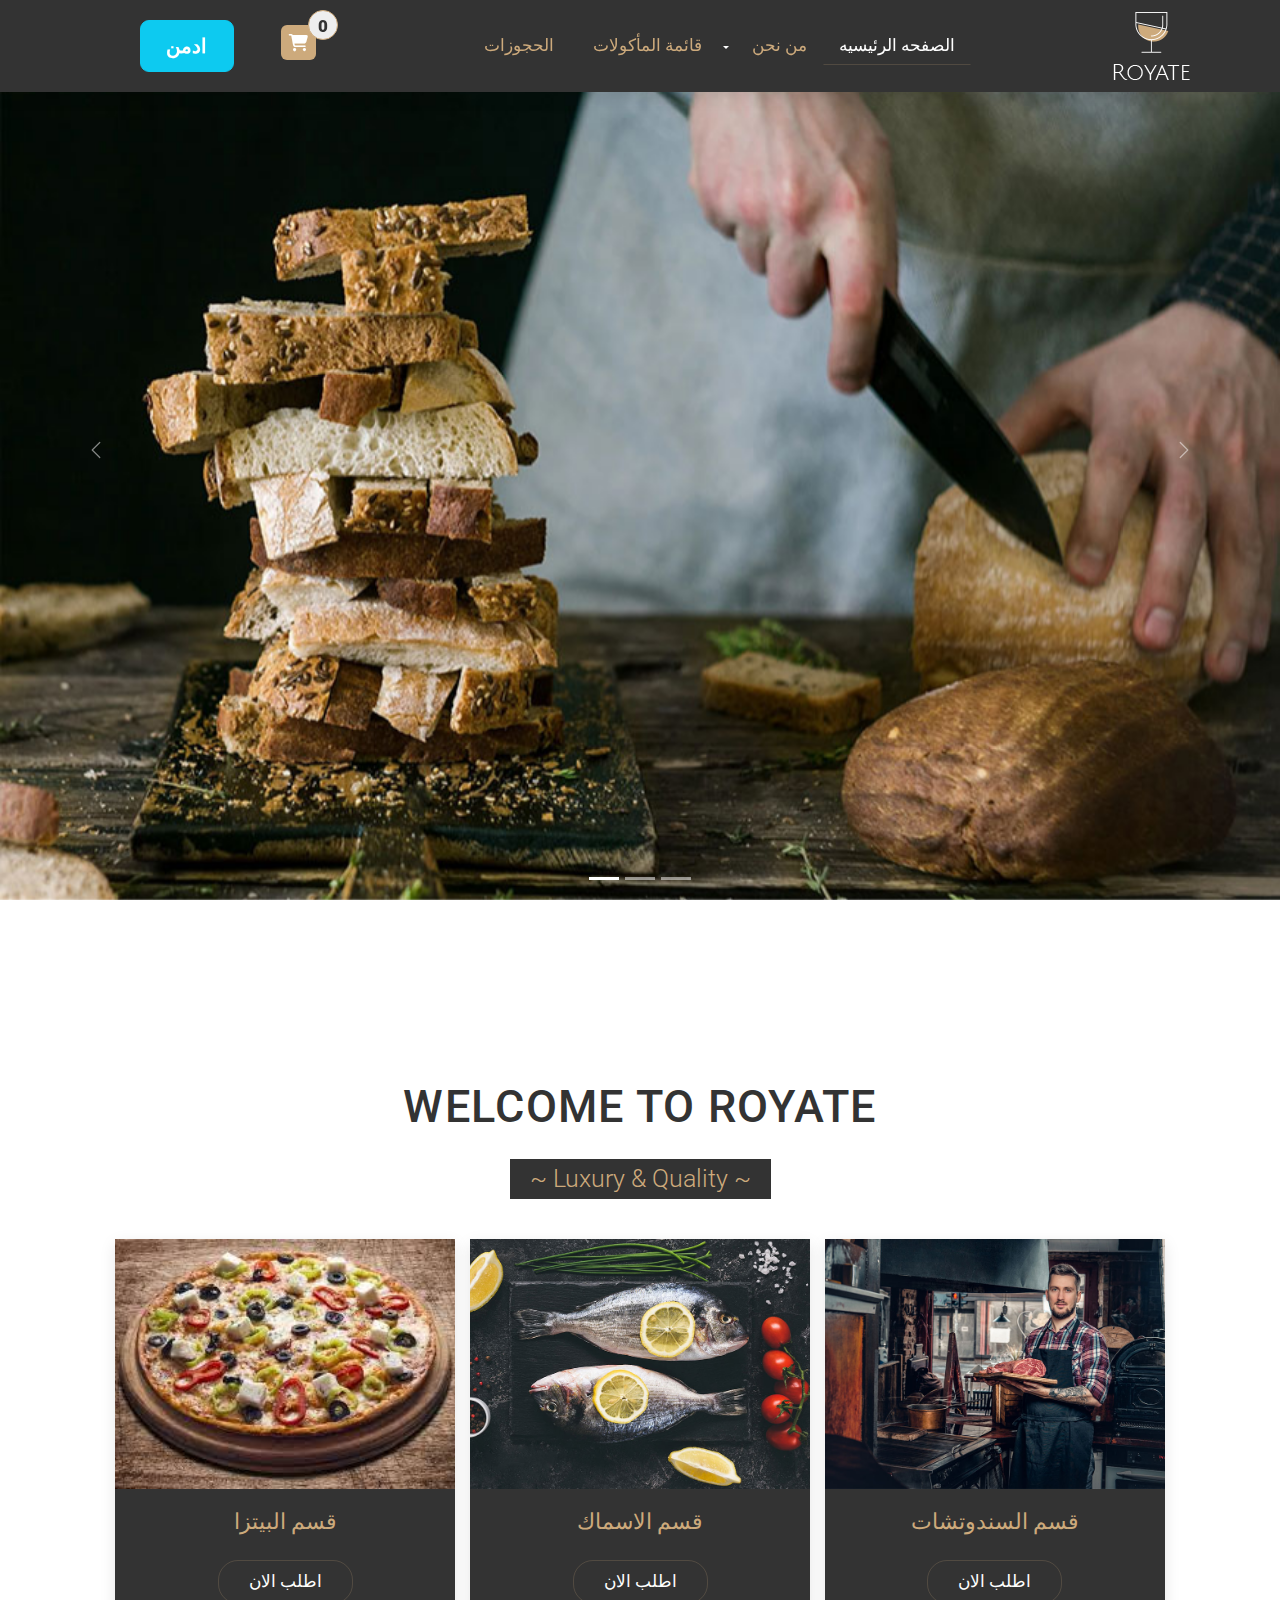
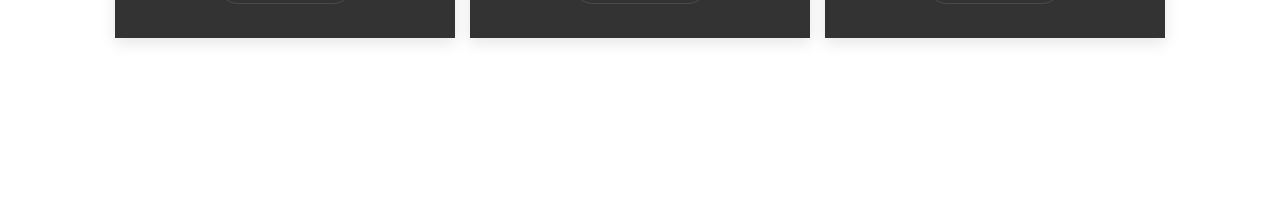
<file: index.html>
<!DOCTYPE html>
<html lang="en">

<head>
    <meta charset="UTF-8">
    <meta name="viewport" content="width=device-width, initial-scale=1.0">
    <title>Home Page</title>
    <link rel="stylesheet" href="css/bootstrap.min.css">
    <link rel="stylesheet" href="css/food.css">
    <link rel="stylesheet" href="https://cdnjs.cloudflare.com/ajax/libs/font-awesome/6.3.0/css/all.min.css">
    <style>
        .button {
            color: #fff;
            padding: 10px;
            width: 94px;
            font-size: 20px;
            font-weight: bold;
            border-radius: 9px;
            margin: auto 40px;
        }
    </style>
</head>

<body>
    <header>
        <div class="icons">
            <button id="user" class="btn btn-info button">ادمن</button>
            <i class="fas fa-bars" id="menu"></i>
            <i class="fas fa-shopping-cart" style="position: relative;">
                <span class="selected" id="selected">0</span>
            </i>
        </div>
        <nav class="navbar">
            <a href="booking .html">الحجوزات</a>
            <div class="dropdown">
                <button class="btn btn-secondary dropdown-toggle" type="button" data-bs-toggle="dropdown"
                    aria-expanded="false" style="background-color: transparent; border: none;">
                    <a href="#">قائمة المأكولات</a>
                </button>
                <ul class=" dropdown-menu">
                    <li><a class="dropdown-item" href="manu-2.html">أسماك</a></li>
                    <li><a class="dropdown-item" href="manu-1.html">بيتزا</a></li>
                    <li><a class="dropdown-item" href="manu-3.html">سندوتشات</a></li>
                </ul>
            </div>
            <a href="about.html">من نحن</a>
            <a href="index.html" class="active">الصفحه الرئيسيه</a>
        </nav>
        <a href="#" class="logo"><img src="navbar/logo.png"></a>
    </header>
    <main class="main">
        <div id="carouselExampleIndicators" class="carousel slide " data-bs-ride="carousel">
            <div class="carousel-indicators">
                <button type="button" data-bs-target="#carouselExampleIndicators" data-bs-slide-to="0" class="active"
                    aria-current="true" aria-label="Slide 1"></button>
                <button type="button" data-bs-target="#carouselExampleIndicators" data-bs-slide-to="1"
                    aria-label="Slide 2"></button>
                <button type="button" data-bs-target="#carouselExampleIndicators" data-bs-slide-to="2"
                    aria-label="Slide 3"></button>
            </div>
            <div class="carousel-inner">
                <div class="carousel-item active">
                    <img src="./navbar/post-thumb-1.jpg" class="d-block carousel-img" alt="...">
                </div>
                <div class="carousel-item">
                    <img src="./navbar/post-thumb-3.jpg" class="d-block  carousel-img" alt="...">
                </div>
                <div class="carousel-item">
                    <img src="./navbar/post-thumb-2.jpg" class="d-block  carousel-img" alt="...">
                </div>
            </div>
            <button class="carousel-control-prev" type="button" data-bs-target="#carouselExampleIndicators"
                data-bs-slide="prev">
                <span class="carousel-control-prev-icon" aria-hidden="true"></span>
                <span class="visually-hidden">Previous</span>
            </button>
            <button class="carousel-control-next" type="button" data-bs-target="#carouselExampleIndicators"
                data-bs-slide="next">
                <span class="carousel-control-next-icon" aria-hidden="true"></span>
                <span class="visually-hidden">Next</span>
            </button>
        </div>
    </main>


    <section class="welcome" id="manu">
        <h1 class="heading">WELCOME TO ROYATE</h1>
        <div class="text-center">
            <h3 class="sub-heading"> ~ Luxury & Quality ~ </h3>
        </div>

        <div class="box-container">
            <div class="box">
                <div class="image">
                    <img src="navbar/6manu-1.jpg">
                </div>

                <div class="content">
                    <h3>قسم البيتزا</h3>
                    <a href="./manu-1.html" class="btnn">اطلب الان </a>
                </div>
            </div>
            <div class="box">
                <div class="image">
                    <img src="navbar/post-thumb-2.jpg">
                </div>

                <div class="content">
                    <h3>قسم الاسماك </h3>
                    <a href="./manu-2.html" class="btnn">اطلب الان </a>
                </div>
            </div>
            <div class="box">
                <div class="image">
                    <img src="navbar/post-thumb-3.jpg">
                </div>

                <div class="content">
                    <h3>قسم السندوتشات</h3>
                    <a href="./manu-3.html" class="btnn">اطلب الان</a>
                </div>
            </div>
        </div>

    </section>

    <script src="./js/jquery-3.6.4.js"></script>
    <script src="./js/bootstrap.min.js"></script>
    <script src="./js/index.js"></script>
    <script src="./js/login.js"></script>
</body>

</html>
</file>
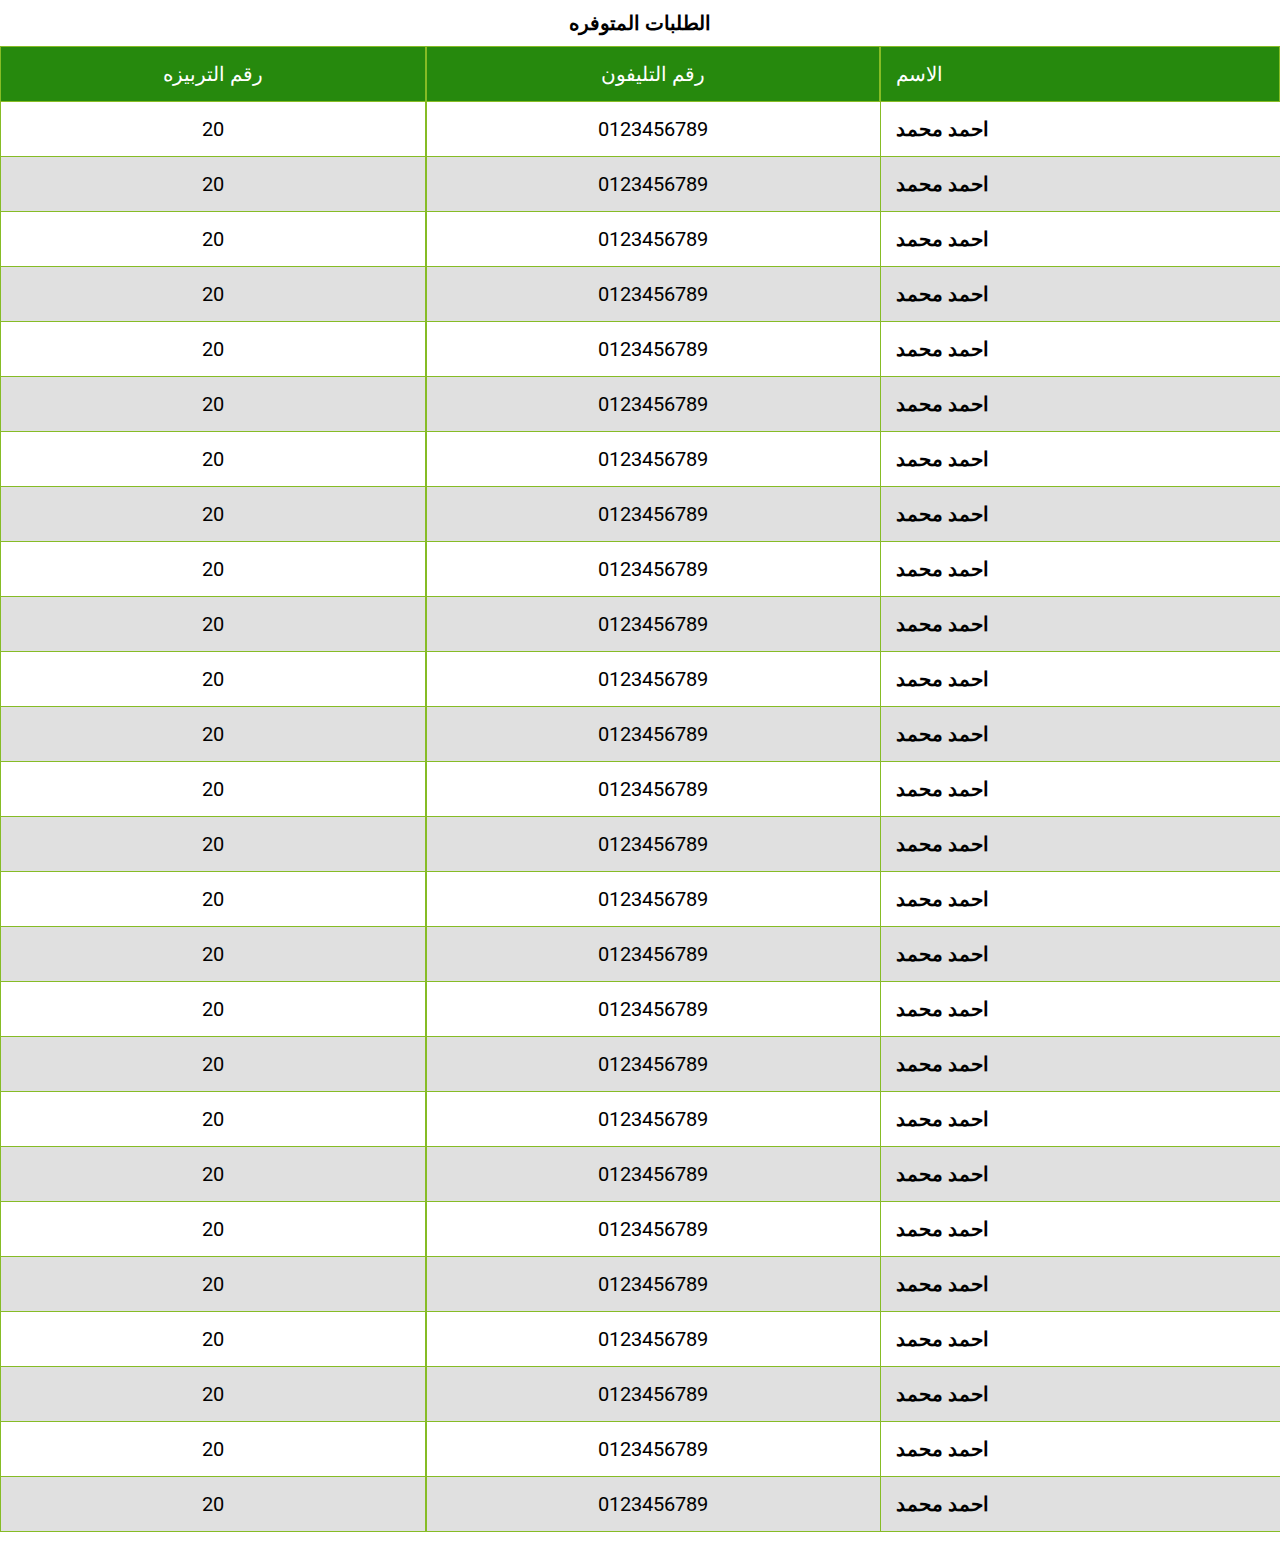
<file: admin.html>
<html>

<head>
    <link rel="stylesheet" type="text/css" href="css/food.css" />
    <style>
        table {
            direction: rtl;
            margin: auto;
            text-align: center;

        }

        tbody {

            text-align: center;
            margin: auto;
        }

        tr td,
        th {
            font-size: 20px;
        }
    </style>
</head>

<body>
    <h2 style="text-align: center;
            font-size: 20px;
    padding: 11px; ">الطلبات المتوفره</h2>
    <div class="containersss">
        <table class="responsive-table">
            <thead>
                <tr>
                    <th scope="col">الاسم</th>
                    <th scope="col">رقم التليفون</th>
                    <th scope="col">رقم التربيزه</th>

                </tr>
            </thead>
            <tbody>


                <tr>
                    <th scope="row">احمد محمد</th>
                    <td data-title="Released">0123456789</td>
                    <td data-title="Studio">20</td>
                </tr>
                <tr>
                    <th scope="row">احمد محمد</th>
                    <td data-title="Released">0123456789</td>
                    <td data-title="Studio">20</td>
                </tr>
                <tr>
                    <th scope="row">احمد محمد</th>
                    <td data-title="Released">0123456789</td>
                    <td data-title="Studio">20</td>
                </tr>
                <tr>
                    <th scope="row">احمد محمد</th>
                    <td data-title="Released">0123456789</td>
                    <td data-title="Studio">20</td>
                </tr>
                <tr>
                    <th scope="row">احمد محمد</th>
                    <td data-title="Released">0123456789</td>
                    <td data-title="Studio">20</td>
                </tr>
                <tr>
                    <th scope="row">احمد محمد</th>
                    <td data-title="Released">0123456789</td>
                    <td data-title="Studio">20</td>
                </tr>
                <tr>
                    <th scope="row">احمد محمد</th>
                    <td data-title="Released">0123456789</td>
                    <td data-title="Studio">20</td>
                </tr>
                <tr>
                    <th scope="row">احمد محمد</th>
                    <td data-title="Released">0123456789</td>
                    <td data-title="Studio">20</td>
                </tr>
                <tr>
                    <th scope="row">احمد محمد</th>
                    <td data-title="Released">0123456789</td>
                    <td data-title="Studio">20</td>
                </tr>
                <tr>
                    <th scope="row">احمد محمد</th>
                    <td data-title="Released">0123456789</td>
                    <td data-title="Studio">20</td>
                </tr>
                <tr>
                    <th scope="row">احمد محمد</th>
                    <td data-title="Released">0123456789</td>
                    <td data-title="Studio">20</td>
                </tr>
                <tr>
                    <th scope="row">احمد محمد</th>
                    <td data-title="Released">0123456789</td>
                    <td data-title="Studio">20</td>
                </tr>
                <tr>
                    <th scope="row">احمد محمد</th>
                    <td data-title="Released">0123456789</td>
                    <td data-title="Studio">20</td>
                </tr>
                <tr>
                    <th scope="row">احمد محمد</th>
                    <td data-title="Released">0123456789</td>
                    <td data-title="Studio">20</td>
                </tr>
                <tr>
                    <th scope="row">احمد محمد</th>
                    <td data-title="Released">0123456789</td>
                    <td data-title="Studio">20</td>
                </tr>
                <tr>
                    <th scope="row">احمد محمد</th>
                    <td data-title="Released">0123456789</td>
                    <td data-title="Studio">20</td>
                </tr>
                <tr>
                    <th scope="row">احمد محمد</th>
                    <td data-title="Released">0123456789</td>
                    <td data-title="Studio">20</td>
                </tr>
                <tr>
                    <th scope="row">احمد محمد</th>
                    <td data-title="Released">0123456789</td>
                    <td data-title="Studio">20</td>
                </tr>
                <tr>
                    <th scope="row">احمد محمد</th>
                    <td data-title="Released">0123456789</td>
                    <td data-title="Studio">20</td>
                </tr>
                <tr>
                    <th scope="row">احمد محمد</th>
                    <td data-title="Released">0123456789</td>
                    <td data-title="Studio">20</td>
                </tr>
                <tr>
                    <th scope="row">احمد محمد</th>
                    <td data-title="Released">0123456789</td>
                    <td data-title="Studio">20</td>
                </tr>
                <tr>
                    <th scope="row">احمد محمد</th>
                    <td data-title="Released">0123456789</td>
                    <td data-title="Studio">20</td>
                </tr>

                <tr>
                    <th scope="row">احمد محمد</th>
                    <td data-title="Released">0123456789</td>
                    <td data-title="Studio">20</td>
                </tr>
                <tr>
                    <th scope="row">احمد محمد</th>
                    <td data-title="Released">0123456789</td>
                    <td data-title="Studio">20</td>
                </tr>
                <tr>
                    <th scope="row">احمد محمد</th>
                    <td data-title="Released">0123456789</td>
                    <td data-title="Studio">20</td>
                </tr>
                <tr>
                    <th scope="row">احمد محمد</th>
                    <td data-title="Released">0123456789</td>
                    <td data-title="Studio">20</td>
                </tr>

            </tbody>
        </table>
    </div>



    <!-- <script type="text/javascript" charset="utf8"
        src="http://ajax.aspnetcdn.com/ajax/jQuery/jquery-1.8.2.min.js"></script>
    <script type="text/javascript" charset="utf8"
        src="http://ajax.aspnetcdn.com/ajax/jquery.dataTables/1.9.4/jquery.dataTables.min.js"></script>
    <script>
        $(function () {
            $("#table_id").dataTable();
        });
    </script> -->
</body>

</html>
</file>
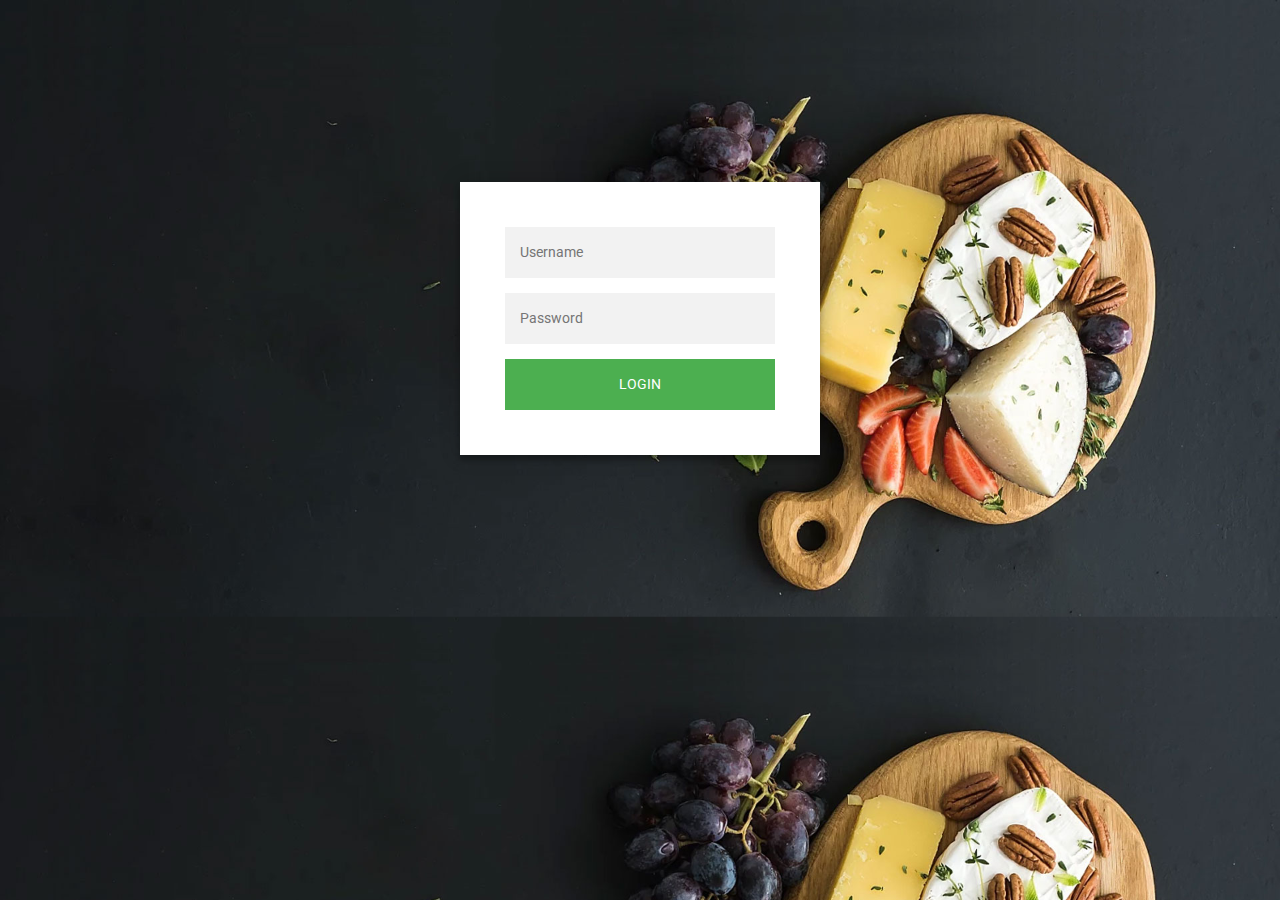
<file: login.html>
<!DOCTYPE html>
<html lang="en">

<head>
    <meta charset="UTF-8" />
    <meta http-equiv="X-UA-Compatible" content="IE=edge" />
    <meta name="viewport" content="width=device-width, initial-scale=1.0" />
    <title>Login</title>
    <link rel="stylesheet" href="css/bootstrap.min.css" />
    <link rel="stylesheet" href="css/food.css" />
    <link rel="stylesheet" href="https://cdnjs.cloudflare.com/ajax/libs/font-awesome/6.3.0/css/all.min.css" />
    <style>
        body {
            background-image: url("./navbar/slideshow-8.jpg");
            background-size: cover;

        }
    </style>
</head>

<body>
    <div class="login-page">
        <div class="form">
            <form class="login-form">
                <input type="text" placeholder="username" id="login-name" />
                <input type="password" placeholder="password" id="user-password" />
                <button id="login-btn">login</button>
            </form>
        </div>
    </div>
    <script src="./js/jquery-3.6.4.js"></script>
    <script src="./js/bootstrap.min.js"></script>
    <script src="./js/index.js"></script>
</body>

</html>
</file>
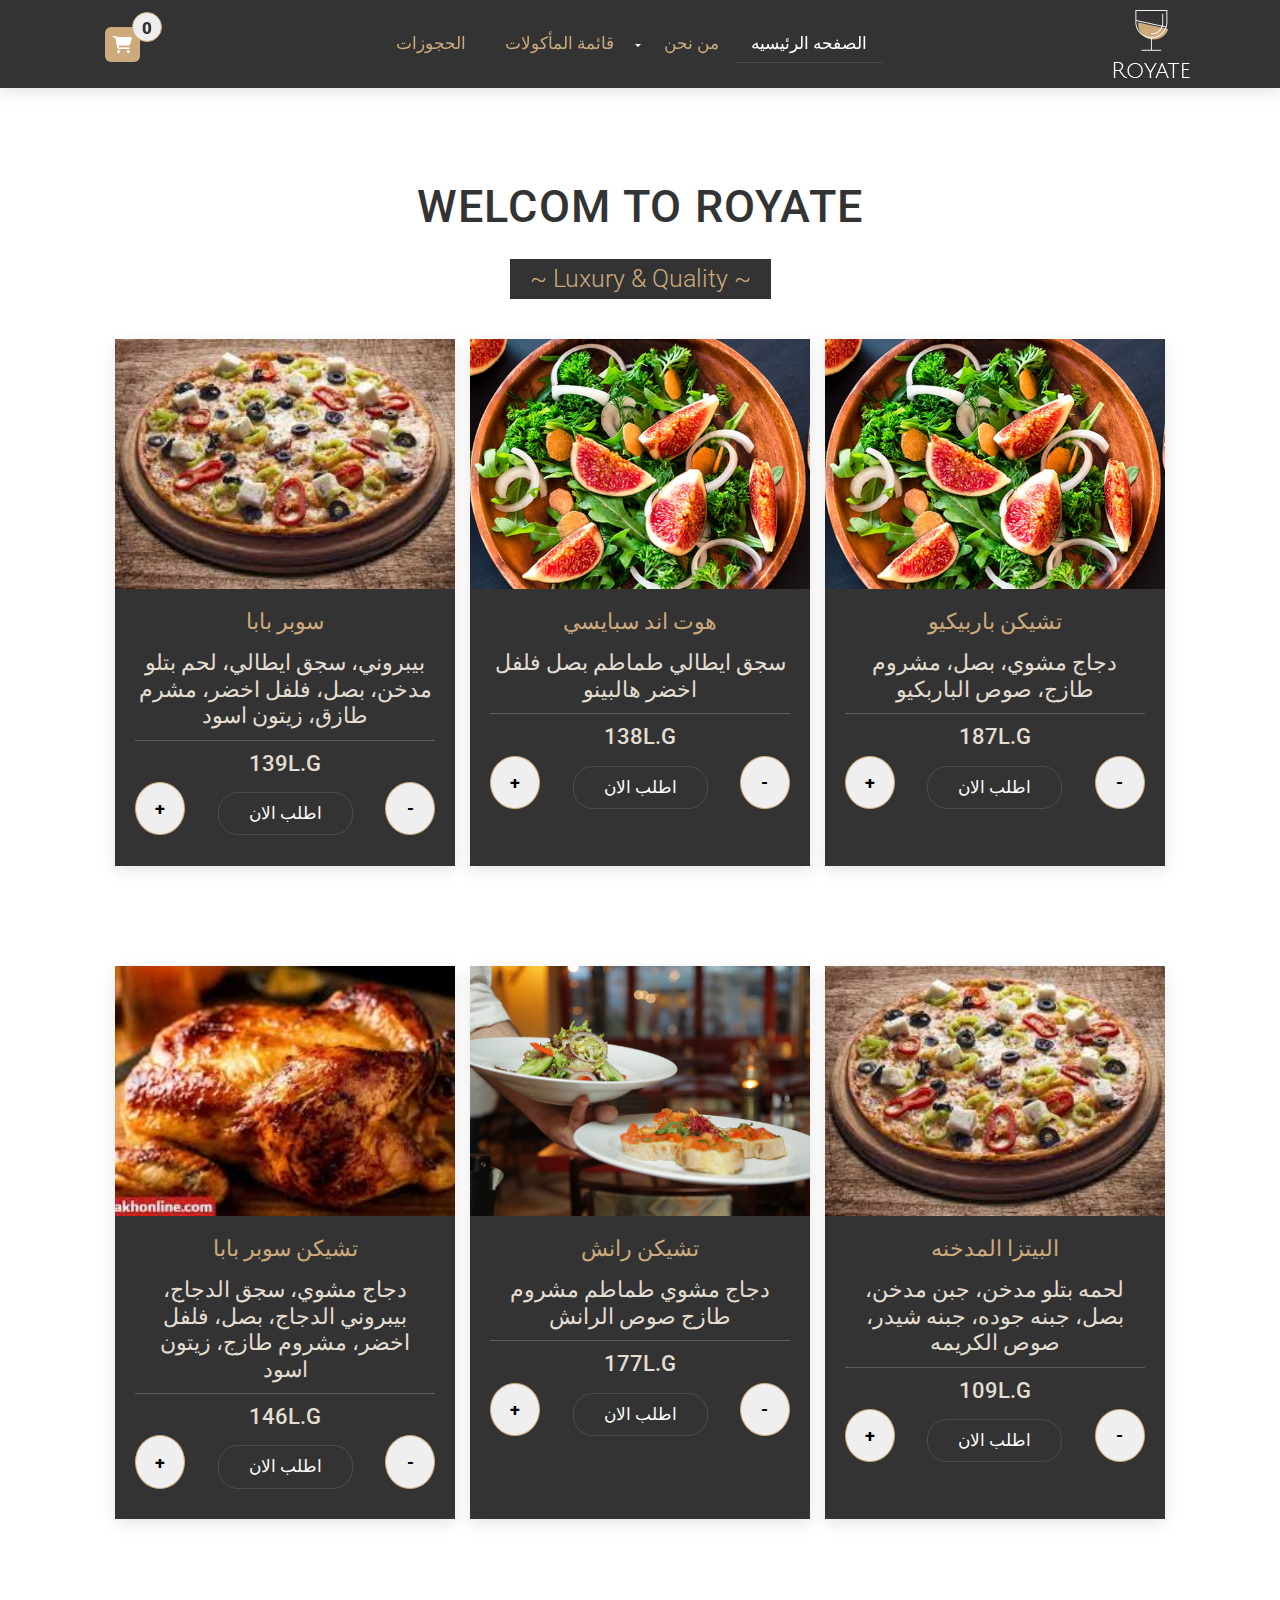
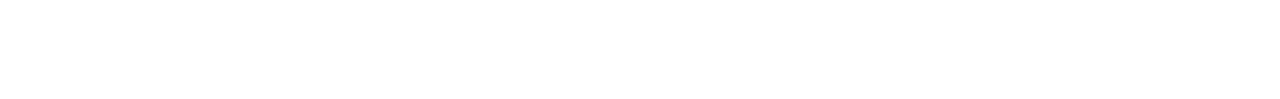
<file: manu-1.html>
<!DOCTYPE html>
<html lang="en">

<head>
    <meta charset="UTF-8">
    <meta name="viewport" content="width=device-width, initial-scale=1.0">
    <title>this is food </title>
    <link rel="stylesheet" href="css/bootstrap.min.css">
    <link rel="stylesheet" href="css/food.css">
    <link rel="stylesheet" href="https://cdnjs.cloudflare.com/ajax/libs/font-awesome/6.3.0/css/all.min.css">
    <!-- Link Swiper's CSS -->
    <link rel="stylesheet" href="https://cdn.jsdelivr.net/npm/swiper@9/swiper-bundle.min.css" />

</head>

<body>
    <header>
        <div class="icons">
            <i class="fas fa-bars" id="menu"></i>
            <i class="fas fa-shopping-cart" style="position: relative;">
                <span class="selected" id="selected">0</span>
            </i>
        </div>
        <nav class="navbar">
            <a href="booking .html">الحجوزات</a>
            <div class="dropdown">
                <button class="btn btn-secondary dropdown-toggle" type="button" data-bs-toggle="dropdown"
                    aria-expanded="false" style="background-color: transparent; border: none;">
                    <a href="#">قائمة المأكولات</a>
                </button>
                <ul class=" dropdown-menu">
                    <li><a class="dropdown-item" href="manu-2.html">أسماك</a></li>
                    <li><a class="dropdown-item" href="manu-1.html">بيتزا</a></li>
                    <li><a class="dropdown-item" href="manu-3.html">سندوتشات</a></li>
                </ul>
            </div>
            <a href="about.html">من نحن</a>
            <a href="index.html" class="active">الصفحه الرئيسيه</a>
        </nav>
        <a href="#" class="logo"><img src="navbar/logo.png"></a>
    </header>

    <section class="welcome" id="munu">
        <h1 class="heading">WELCOM TO ROYATE</h1>
        <div class="text-center">
            <h3 class="sub-heading"> ~ Luxury & Quality ~ </h3>
        </div>

        <div class="box-container">
            <div class="box">
                <div class="image">
                    <img src="navbar/6manu-1.jpg">
                </div>

                <div class="content ">
                    <h3>سوبر بابا</h3>
                    <h4>بيبروني، سجق ايطالي، لحم بتلو مدخن، بصل، فلفل اخضر، مشرم طازق، زيتون اسود
                        <hr>139L.G
                    </h4>
                    <div class="d-flex justify-content-between">
                        <button class="shop-btn increase-btn" id="increase-btn">+</button>
                        <a href="#" class="btnn">اطلب الان </a>
                        <button class="shop-btn decrease-btn" id="decrease-btn">-</button>
                    </div>
                </div>
            </div>
            <div class="box">
                <div class="image">
                    <img src="navbar/feature.jpg">
                </div>

                <div class="content">
                    <h3>هوت اند سبايسي </h3>
                    <h4>سجق ايطالي طماطم بصل فلفل اخضر هالبينو
                        <hr>138L.G
                    </h4>
                    <div class="d-flex justify-content-between">
                        <button class="shop-btn increase-btn" id="increase-btn">+</button>
                        <a href="#" class="btnn">اطلب الان </a>
                        <button class="shop-btn decrease-btn" id="decrease-btn">-</button>
                    </div>
                </div>
            </div>
            <div class="box">
                <div class="image">
                    <img src="navbar/feature.jpg">
                </div>

                <div class="content">
                    <h3>تشيكن باربيكيو</h3>
                    <h4>دجاج مشوي، بصل، مشروم طازج، صوص الباربكيو
                        <hr>187L.G
                    </h4>
                    <div class="d-flex justify-content-between">
                        <button class="shop-btn increase-btn" id="increase-btn">+</button>
                        <a href="#" class="btnn">اطلب الان </a>
                        <button class="shop-btn decrease-btn" id="decrease-btn">-</button>
                    </div>
                </div>
            </div>
        </div>
        <div class="box-container">
            <div class="box">
                <div class="image">
                    <img src="navbar/images (14).jfif">
                </div>
                <div class="content ">
                    <h3>تشيكن سوبر بابا</h3>
                    <h4>دجاج مشوي، سجق الدجاج، بيبروني الدجاج، بصل، فلفل اخضر، مشروم طازج، زيتون اسود
                        <hr>146L.G
                    </h4>
                    <div class="d-flex justify-content-between">
                        <button class="shop-btn increase-btn" id="increase-btn">+</button>
                        <a href="#" class="btnn">اطلب الان </a>
                        <button class="shop-btn decrease-btn" id="decrease-btn">-</button>
                    </div>
                </div>
            </div>
            <div class="box">
                <div class="image">
                    <img src="navbar/nav-4.jpg">
                </div>

                <div class="content">
                    <h3>تشيكن رانش</h3>
                    <h4>دجاج مشوي طماطم مشروم طازج صوص الرانش
                        <hr>177L.G
                    </h4>
                    <div class="d-flex justify-content-between">
                        <button class="shop-btn increase-btn" id="increase-btn">+</button>
                        <a href="#" class="btnn">اطلب الان </a>
                        <button class="shop-btn decrease-btn" id="decrease-btn">-</button>
                    </div>
                </div>
            </div>
            <div class="box">
                <div class="image">
                    <img src="navbar/6manu-1.jpg">
                </div>
                <div class="content">
                    <h3>البيتزا المدخنه</h3>
                    <h4>لحمه بتلو مدخن، جبن مدخن، بصل، جبنه جوده، جبنه شيدر، صوص الكريمه
                        <hr>109L.G
                    </h4>
                    <div class="d-flex justify-content-between">
                        <button class="shop-btn increase-btn" id="increase-btn">+</button>
                        <a href="#" class="btnn">اطلب الان </a>
                        <button class="shop-btn decrease-btn" id="decrease-btn">-</button>
                    </div>
                </div>
            </div>
        </div>
    </section>


    <script src="https://cdn.jsdelivr.net/npm/swiper@9/swiper-bundle.min.js"></script>
    <script src="./js/jquery-3.6.4.js"></script>
    <script src="./js/bootstrap.min.js"></script>
    <script src="./js/index.js"></script>
</body>

</html>
</file>
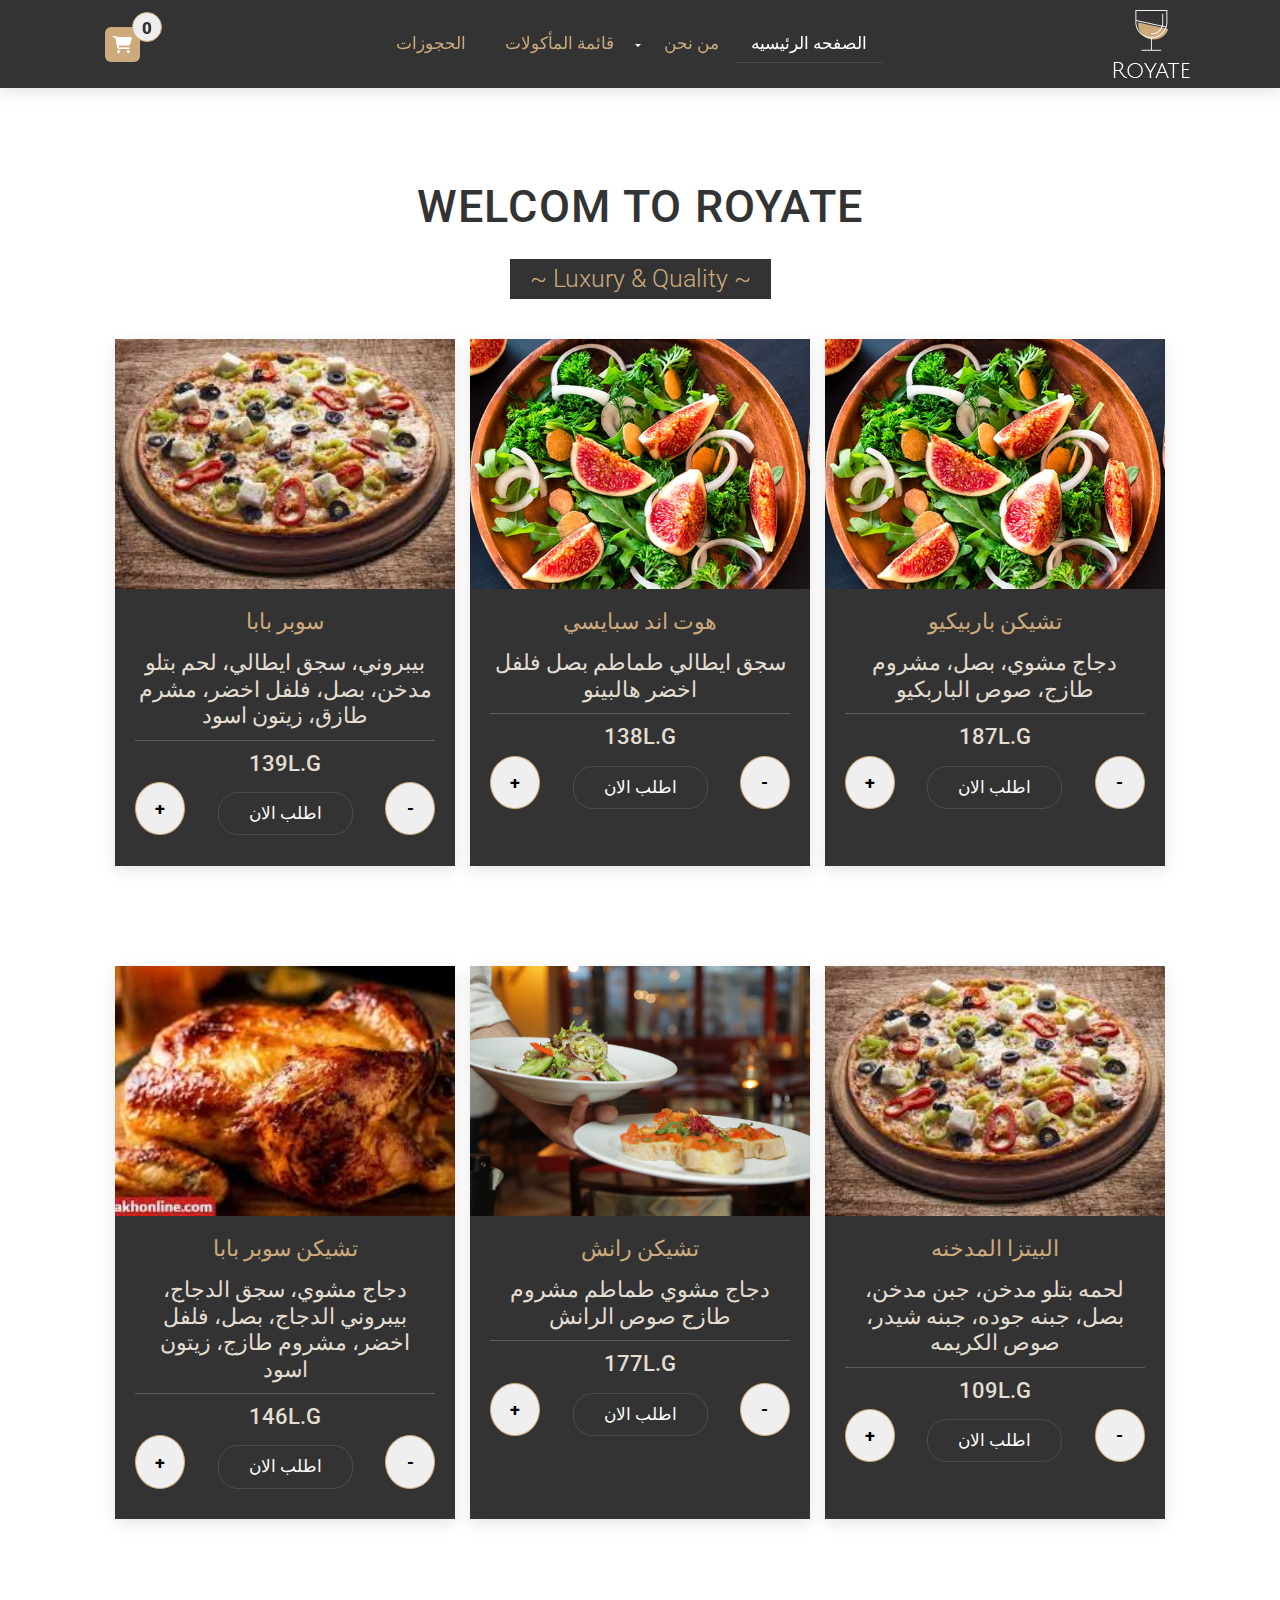
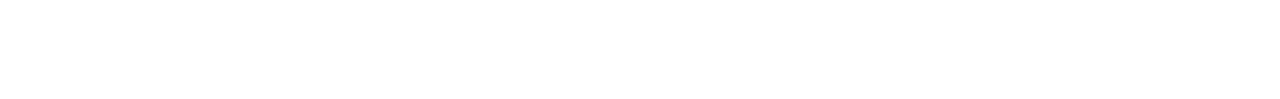
<file: manu-3.html>
<!DOCTYPE html>
<html lang="en">

<head>
    <meta charset="UTF-8">
    <meta name="viewport" content="width=device-width, initial-scale=1.0">
    <title>this is food </title>
    <link rel="stylesheet" href="css/bootstrap.min.css">
    <link rel="stylesheet" href="css/food.css">
    <link rel="stylesheet" href="https://cdnjs.cloudflare.com/ajax/libs/font-awesome/6.3.0/css/all.min.css">
    <!-- Link Swiper's CSS -->
    <link rel="stylesheet" href="https://cdn.jsdelivr.net/npm/swiper@9/swiper-bundle.min.css" />

</head>

<body>
    <header>
        <div class="icons">
            <i class="fas fa-bars" id="menu"></i>
            <i class="fas fa-shopping-cart" style="position: relative;">
                <span class="selected" id="selected">0</span>
            </i>
        </div>
        <nav class="navbar">
            <a href="booking .html">الحجوزات</a>
            <div class="dropdown">
                <button class="btn btn-secondary dropdown-toggle" type="button" data-bs-toggle="dropdown"
                    aria-expanded="false" style="background-color: transparent; border: none;">
                    <a href="#">قائمة المأكولات</a>
                </button>
                <ul class=" dropdown-menu">
                    <li><a class="dropdown-item" href="manu-2.html">أسماك</a></li>
                    <li><a class="dropdown-item" href="manu-1.html">بيتزا</a></li>
                    <li><a class="dropdown-item" href="manu-3.html">سندوتشات</a></li>
                </ul>
            </div>
            <a href="about.html">من نحن</a>
            <a href="index.html" class="active">الصفحه الرئيسيه</a>
        </nav>
        <a href="#" class="logo"><img src="navbar/logo.png"></a>
    </header>

    <section class="welcome" id="munu">
        <h1 class="heading">WELCOM TO ROYATE</h1>
        <div class="text-center">
            <h3 class="sub-heading"> ~ Luxury & Quality ~ </h3>
        </div>

        <div class="box-container">
            <div class="box">
                <div class="image">
                    <img src="navbar/6manu-1.jpg">
                </div>

                <div class="content ">
                    <h3>سوبر بابا</h3>
                    <h4>بيبروني، سجق ايطالي، لحم بتلو مدخن، بصل، فلفل اخضر، مشرم طازق، زيتون اسود
                        <hr>139L.G
                    </h4>
                    <div class="d-flex justify-content-between">
                        <button class="shop-btn increase-btn" id="increase-btn">+</button>
                        <a href="#" class="btnn">اطلب الان </a>
                        <button class="shop-btn decrease-btn" id="decrease-btn">-</button>
                    </div>
                </div>
            </div>
            <div class="box">
                <div class="image">
                    <img src="navbar/feature.jpg">
                </div>

                <div class="content">
                    <h3>هوت اند سبايسي </h3>
                    <h4>سجق ايطالي طماطم بصل فلفل اخضر هالبينو
                        <hr>138L.G
                    </h4>
                    <div class="d-flex justify-content-between">
                        <button class="shop-btn increase-btn" id="increase-btn">+</button>
                        <a href="#" class="btnn">اطلب الان </a>
                        <button class="shop-btn decrease-btn" id="decrease-btn">-</button>
                    </div>
                </div>
            </div>
            <div class="box">
                <div class="image">
                    <img src="navbar/feature.jpg">
                </div>

                <div class="content">
                    <h3>تشيكن باربيكيو</h3>
                    <h4>دجاج مشوي، بصل، مشروم طازج، صوص الباربكيو
                        <hr>187L.G
                    </h4>
                    <div class="d-flex justify-content-between">
                        <button class="shop-btn increase-btn" id="increase-btn">+</button>
                        <a href="#" class="btnn">اطلب الان </a>
                        <button class="shop-btn decrease-btn" id="decrease-btn">-</button>
                    </div>
                </div>
            </div>
        </div>
        <div class="box-container">
            <div class="box">
                <div class="image">
                    <img src="navbar/images (14).jfif">
                </div>
                <div class="content ">
                    <h3>تشيكن سوبر بابا</h3>
                    <h4>دجاج مشوي، سجق الدجاج، بيبروني الدجاج، بصل، فلفل اخضر، مشروم طازج، زيتون اسود
                        <hr>146L.G
                    </h4>
                    <div class="d-flex justify-content-between">
                        <button class="shop-btn increase-btn" id="increase-btn">+</button>
                        <a href="#" class="btnn">اطلب الان </a>
                        <button class="shop-btn decrease-btn" id="decrease-btn">-</button>
                    </div>
                </div>
            </div>
            <div class="box">
                <div class="image">
                    <img src="navbar/nav-4.jpg">
                </div>

                <div class="content">
                    <h3>تشيكن رانش</h3>
                    <h4>دجاج مشوي طماطم مشروم طازج صوص الرانش
                        <hr>177L.G
                    </h4>
                    <div class="d-flex justify-content-between">
                        <button class="shop-btn increase-btn" id="increase-btn">+</button>
                        <a href="#" class="btnn">اطلب الان </a>
                        <button class="shop-btn decrease-btn" id="decrease-btn">-</button>
                    </div>
                </div>
            </div>
            <div class="box">
                <div class="image">
                    <img src="navbar/6manu-1.jpg">
                </div>
                <div class="content">
                    <h3>البيتزا المدخنه</h3>
                    <h4>لحمه بتلو مدخن، جبن مدخن، بصل، جبنه جوده، جبنه شيدر، صوص الكريمه
                        <hr>109L.G
                    </h4>
                    <div class="d-flex justify-content-between">
                        <button class="shop-btn increase-btn" id="increase-btn">+</button>
                        <a href="#" class="btnn">اطلب الان </a>
                        <button class="shop-btn decrease-btn" id="decrease-btn">-</button>
                    </div>
                </div>
            </div>
        </div>
    </section>




    <script src="https://cdn.jsdelivr.net/npm/swiper@9/swiper-bundle.min.js"></script>
    <script src="./js/jquery-3.6.4.js"></script>
    <script src="./js/bootstrap.min.js"></script>
    <script src="./js/index.js"></script>

</body>

</html>
</file>
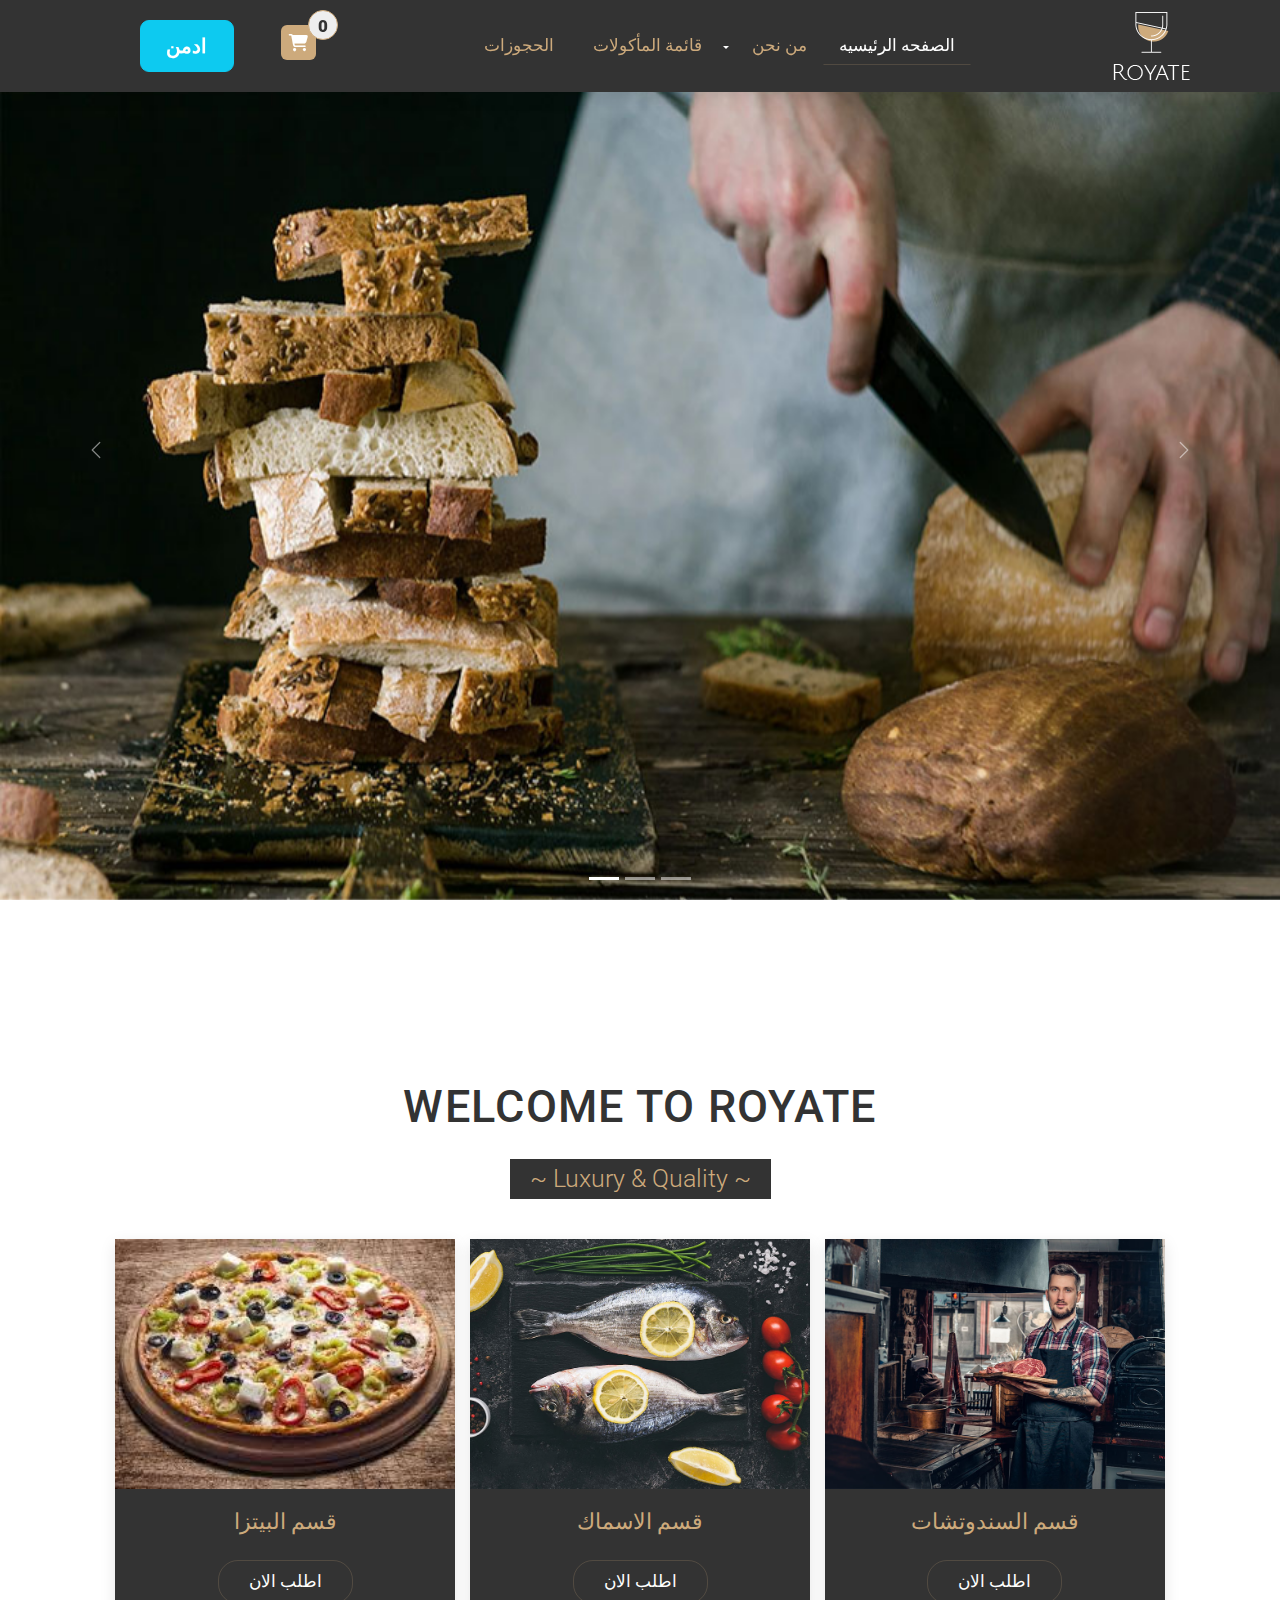
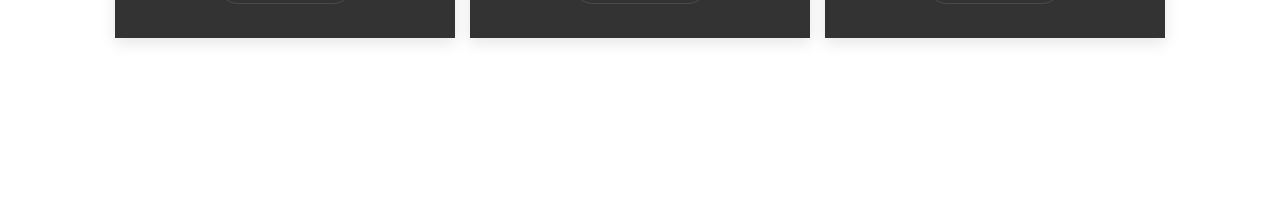
<file: text.html>
<!DOCTYPE html>
<html lang="en">

<head>
    <meta charset="UTF-8">
    <meta name="viewport" content="width=device-width, initial-scale=1.0">
    <title>Home Page</title>
    <link rel="stylesheet" href="css/bootstrap.min.css">
    <link rel="stylesheet" href="css/food.css">
    <link rel="stylesheet" href="https://cdnjs.cloudflare.com/ajax/libs/font-awesome/6.3.0/css/all.min.css">
    <style>
        .button {
            color: #fff;
            padding: 10px;
            width: 94px;
            font-size: 20px;
            font-weight: bold;
            border-radius: 9px;
            margin: auto 40px;
        }
    </style>
</head>

<body>
    <header>
        <div class="icons">
            <button id="user" class="btn btn-info button">ادمن</button>
            <i class="fas fa-bars" id="menu"></i>
            <i class="fas fa-shopping-cart" style="position: relative;">
                <span class="selected" id="selected">0</span>
            </i>
        </div>
        <nav class="navbar">
            <a href="booking .html">الحجوزات</a>
            <div class="dropdown">
                <button class="btn btn-secondary dropdown-toggle" type="button" data-bs-toggle="dropdown"
                    aria-expanded="false" style="background-color: transparent; border: none;">
                    <a href="#">قائمة المأكولات</a>
                </button>
                <ul class=" dropdown-menu">
                    <li><a class="dropdown-item" href="manu-2.html">أسماك</a></li>
                    <li><a class="dropdown-item" href="manu-1.html">بيتزا</a></li>
                    <li><a class="dropdown-item" href="manu-3.html">سندوتشات</a></li>
                </ul>
            </div>
            <a href="about.html">من نحن</a>
            <a href="text.html" class="active">الصفحه الرئيسيه</a>
        </nav>
        <a href="#" class="logo"><img src="navbar/logo.png"></a>
    </header>
    <main class="main">
        <div id="carouselExampleIndicators" class="carousel slide " data-bs-ride="carousel">
            <div class="carousel-indicators">
                <button type="button" data-bs-target="#carouselExampleIndicators" data-bs-slide-to="0" class="active"
                    aria-current="true" aria-label="Slide 1"></button>
                <button type="button" data-bs-target="#carouselExampleIndicators" data-bs-slide-to="1"
                    aria-label="Slide 2"></button>
                <button type="button" data-bs-target="#carouselExampleIndicators" data-bs-slide-to="2"
                    aria-label="Slide 3"></button>
            </div>
            <div class="carousel-inner">
                <div class="carousel-item active">
                    <img src="./navbar/post-thumb-1.jpg" class="d-block carousel-img" alt="...">
                </div>
                <div class="carousel-item">
                    <img src="./navbar/post-thumb-3.jpg" class="d-block  carousel-img" alt="...">
                </div>
                <div class="carousel-item">
                    <img src="./navbar/post-thumb-2.jpg" class="d-block  carousel-img" alt="...">
                </div>
            </div>
            <button class="carousel-control-prev" type="button" data-bs-target="#carouselExampleIndicators"
                data-bs-slide="prev">
                <span class="carousel-control-prev-icon" aria-hidden="true"></span>
                <span class="visually-hidden">Previous</span>
            </button>
            <button class="carousel-control-next" type="button" data-bs-target="#carouselExampleIndicators"
                data-bs-slide="next">
                <span class="carousel-control-next-icon" aria-hidden="true"></span>
                <span class="visually-hidden">Next</span>
            </button>
        </div>
    </main>


    <section class="welcome" id="manu">
        <h1 class="heading">WELCOME TO ROYATE</h1>
        <div class="text-center">
            <h3 class="sub-heading"> ~ Luxury & Quality ~ </h3>
        </div>

        <div class="box-container">
            <div class="box">
                <div class="image">
                    <img src="navbar/6manu-1.jpg">
                </div>

                <div class="content">
                    <h3>قسم البيتزا</h3>
                    <a href="./manu-1.html" class="btnn">اطلب الان </a>
                </div>
            </div>
            <div class="box">
                <div class="image">
                    <img src="navbar/post-thumb-2.jpg">
                </div>

                <div class="content">
                    <h3>قسم الاسماك </h3>
                    <a href="./manu-2.html" class="btnn">اطلب الان </a>
                </div>
            </div>
            <div class="box">
                <div class="image">
                    <img src="navbar/post-thumb-3.jpg">
                </div>

                <div class="content">
                    <h3>قسم السندوتشات</h3>
                    <a href="./manu-3.html" class="btnn">اطلب الان</a>
                </div>
            </div>
        </div>

    </section>

    <script src="./js/jquery-3.6.4.js"></script>
    <script src="./js/bootstrap.min.js"></script>
    <script src="./js/index.js"></script>
    <script src="./js/login.js"></script>
</body>

</html>
</file>
<file: css/food.css>
@import url("https://fonts.googleapis.com/css2?family=Roboto:wght@100;300;400;500;700&display=swap");

:root {
  --black: #333;
  --light-color: #cdaa7c;
  --box-shadow: 0 0.5rem 1.5rem rgba(0, 0, 0, 0.1);
}

* {
  font-family: "Roboto", sans-serif;
  margin: 0;
  padding: 0;
  box-sizing: border-box;
  text-decoration: none;
  border: none;
  outline: none;
  text-transform: capitalize;
  transition: all 0.2s linear;
}

html {
  font-size: 62.5%;
  overflow-x: hidden;
  scroll-behavior: smooth;
}

header {
  position: fixed;
  top: 0;
  left: 0;
  right: 0;
  background: var(--black);
  padding: 1rem 7%;
  display: flex;
  align-items: center;
  justify-content: space-between;
  box-shadow: var(--box-shadow);
  z-index: 10000;
}

/* header .logo img {
  height: auto;
} */

header .navbar a {
  font-size: 1.7rem;
  padding: 0.5rem 1.5rem;
  color: var(--light-color);
  text-decoration: none;
  border: 0.1rem solid transparent;
}

header .navbar a.active,
header .navbar a:hover {
  color: #fff;
  border-bottom: 0.1rem solid rgba(205, 170, 124, 0.2);
}
header .icons {
  padding: 10px;
}
header .icons i {
  cursor: pointer;
  margin-left: 0.5rem;
  height: 3.5rem;
  width: 3.5rem;
  line-height: 3.5rem;
  background: var(--light-color);
  text-align: center;
  font-size: 1.7rem;
  color: #fff;
  border-radius: 6px;
  transition: all 0.7s ease-in-out;
}

header .icons i:hover {
  color: #fff;
  background: var(--light-color);
  transform: rotate(360deg);
  border-radius: 50%;
}

header .icons #menu {
  display: none;
}

#carouselExampleIndicators .carousel-item img {
  height: 100vh;
  background-position: center;
  background-size: cover;
}

.btnn {
  margin-top: 1rem;
  display: inline-block;
  font-size: 1.7rem;
  color: #fff;
  border: 0.1rem solid rgba(205, 170, 124, 0.2);
  background: transparent;
  cursor: pointer;
  padding: 0.8rem 3rem;
  position: relative;
  overflow: hidden;
  z-index: 1;
  text-decoration: none;
  border-radius: 20px;
}
.btnn:hover {
  background-color: var(--black);
  color: var(--light-color);
  border: 0.1rem solid #cdaa7c;
}

.btnn::before {
  content: "";
  width: 100%;
  height: 100%;
  background: var(--light-color);
  z-index: -1;
  position: absolute;
  top: 0;
  left: -100%;
  transition: 0.5s;
}

.btnn:hover.btn:before {
  left: 0;
}

/*welcome style start*/
section {
  padding: 8rem 9%;
  margin: 100px 0 0;
}

.heading {
  text-align: center;
  color: var(--black);
  font-size: 4.5rem;
  padding-bottom: 2rem;
  text-transform: uppercase;
  letter-spacing: 1.3px;
}

.sub-heading {
  text-align: center;
  color: var(--light-color);
  font-size: 2.5rem;
  padding: 0.5rem 2rem;
  font-weight: 300;
  margin-bottom: 4rem;
  background: var(--black);
  display: inline-block;
}

.welcome .box-container {
  display: flex;
  gap: 1.5rem;
  margin-bottom: 100px;
}

.welcome .box-container .box {
  width: 33%;
  background: var(--black);
  box-shadow: var(--box-shadow);
  text-align: center;
  padding-bottom: 1%;
}

.welcome .box-container .box .image {
  height: 25rem;
  width: 100%;
  overflow: hidden;
  position: relative;
}

.welcome .box-container .box .image img {
  height: 100%;
  width: 100%;
  object-fit: cover;
}

.welcome .box-container .box .image:hover img {
  transform: scale(1.1);
}

.welcome .box-container .box .content {
  padding: 2rem;
  padding-top: 2rem;
}

.welcome .box-container .box .content h3 {
  color: var(--light-color);
  font-size: 22px;
  padding-bottom: 10px;
}

.welcome .box-container .box .content h4 {
  color: #e4ddd1;
  font-size: 22px;
}

/*slider style end*/

@media (max-width: 991px) {
  html {
    font-size: 55%;
  }

  header {
    padding: 1rem 2rem;
  }
}
.logo img {
  width: 100%px;
}
@media (max-width: 768px) {
  header .icons #menu {
    display: inline-block;
  }

  header .navbar {
    position: absolute;
    top: 100%;
    left: 0;
    right: 0;
    background: #eee;
    border-top: 0.1rem solid rgba(250, 170, 124, 0.2);
    border-bottom: 0.1rem solid rgba(250, 170, 124, 0.2);
    padding: 1rem;
    clip-path: polygon(0 0, 100% 0, 100% 0, 0 0);
  }

  header .navbar.active {
    clip-path: polygon(0 0, 100% 0, 100% 100%, 0 100%);
  }

  header .navbar a {
    display: block;
    padding: 1.5rem;
    margin: 1rem;
    font-size: 2rem;
    background: var(--black);
  }
}

.carousel-inner {
  height: 100%;
}

@media (max-width: 992px) {
  .carousel-inner {
    height: 50%;
  }
}
.carousel-img {
  width: 100%;
}
@media (max-width: 992px) {
  .carousel-img {
    width: 100%;
  }
}

.reservation {
  display: flex;
  width: 100%;
  flex-wrap: wrap;
}

.reservation .image {
  width: 55%;
  background: url(navbnavbar/book-a-table.jpgar);
  background-size: cover;
  background-repeat: no-repeat;
  background-position: center center;
  padding-top: 9rem;
}

.reservation .from {
  background: #333;
  width: 100%;
  padding: 17rem 15%;
}

.reservation .from h1 {
  color: #fff;
}

.reservation .from-holder {
  display: flex;
  grid-gap: 3rem;
  width: 100%;
}

.reservation .from form input,
.reservation .from select {
  display: block;
  margin: 2rem 0;
  width: 100%;
  background: none;
  border-bottom: 0.1rem solid #b7b3b3;
  color: #cdaa7c;
  font-size: 1.8rem;
  font-weight: 300;
}

.reservation .from form input:placeholder {
  color: #b7b3b3;
}

.reservation .image {
  width: 0;
}

.reservation .image {
  width: 100%;
}

.reservation .form .from-holder {
  display: block;
}

.form-holder {
  padding: 20px;
  border: 1px solid #eee;
  border-radius: 6px;
}
.form-holder input,
.form-holder select {
  border: 1px solid #eee;
  padding: 15px;
  border-radius: 6px;
}
.form-holder input::placeholder,
.form-holder select {
  text-align: right;
}

.selected {
  position: absolute;
  background-color: #eee;
  color: #333;
  width: 30px;
  height: 30px;
  line-height: 30px;
  border: 1px solid #cdaa7c;
  margin: -15px 0 0px 0;
  border-radius: 50%;
}
.shop-btn {
  width: 50px;
  padding: 5px;
  font-size: 18px;
  font-weight: bold;
  border-radius: 50%;
  border: 1px solid #cdaa7c;
}

/*Start Login */
@import url(https://fonts.googleapis.com/css?family=Roboto:300);

.login-page {
  width: 360px;
  padding: 8% 0 0;
  margin: 80px auto;
}
.form {
  position: relative;
  z-index: 1;
  background: #ffffff;
  max-width: 360px;
  margin: 0 auto 100px;
  padding: 45px;
  text-align: center;
  box-shadow: 0 0 20px 0 rgba(0, 0, 0, 0.2), 0 5px 5px 0 rgba(0, 0, 0, 0.24);
}
.form input {
  font-family: "Roboto", sans-serif;
  outline: 0;
  background: #f2f2f2;
  width: 100%;
  border: 0;
  margin: 0 0 15px;
  padding: 15px;
  box-sizing: border-box;
  font-size: 14px;
}
.form button {
  font-family: "Roboto", sans-serif;
  text-transform: uppercase;
  outline: 0;
  background: #4caf50;
  width: 100%;
  border: 0;
  padding: 15px;
  color: #ffffff;
  font-size: 14px;
  -webkit-transition: all 0.3 ease;
  transition: all 0.3 ease;
  cursor: pointer;
}
.form button:hover,
.form button:active,
.form button:focus {
  background: #43a047;
}
.form .message {
  margin: 15px 0 0;
  color: #b3b3b3;
  font-size: 12px;
}
.form .message a {
  color: #4caf50;
  text-decoration: none;
}
.form .register-form {
  display: none;
}
.container {
  position: relative;
  z-index: 1;
  max-width: 300px;
  margin: 0 auto;
}
.container:before,
.container:after {
  content: "";
  display: block;
  clear: both;
}
.container .info {
  margin: 50px auto;
  text-align: center;
}
.container .info h1 {
  margin: 0 0 15px;
  padding: 0;
  font-size: 36px;
  font-weight: 300;
  color: #1a1a1a;
}
.container .info span {
  color: #4d4d4d;
  font-size: 12px;
}
.container .info span a {
  color: #000000;
  text-decoration: none;
}
.container .info span .fa {
  color: #ef3b3a;
}

/* End Login */

.responsive-table {
  width: 100%;
  margin-bottom: 1.5em;
  border-spacing: 0;
}
@media (min-width: 48em) {
  .responsive-table {
    font-size: 0.9em;
  }
}
@media (min-width: 62em) {
  .responsive-table {
    font-size: 1em;
  }
}
.responsive-table thead {
  position: absolute;
  clip: rect(1px 1px 1px 1px);
  /* IE6, IE7 */
  padding: 0;
  border: 0;
  height: 1px;
  width: 1px;
  overflow: hidden;
}
@media (min-width: 48em) {
  .responsive-table thead {
    position: relative;
    clip: auto;
    height: auto;
    width: auto;
    overflow: auto;
  }
}
.responsive-table thead th {
  background-color: #26890d;
  border: 1px solid #86bc25;
  font-weight: normal;
  text-align: center;
  color: white;
}
.responsive-table thead th:first-of-type {
  text-align: left;
}
.responsive-table tbody,
.responsive-table tr,
.responsive-table th,
.responsive-table td {
  display: block;
  padding: 0;
  text-align: left;
  white-space: normal;
}
@media (min-width: 48em) {
  .responsive-table tr {
    display: table-row;
  }
}
.responsive-table th,
.responsive-table td {
  padding: 0.5em;
  vertical-align: middle;
}
@media (min-width: 30em) {
  .responsive-table th,
  .responsive-table td {
    padding: 0.75em 0.5em;
  }
}
@media (min-width: 48em) {
  .responsive-table th,
  .responsive-table td {
    display: table-cell;
    padding: 0.5em;
  }
}
@media (min-width: 62em) {
  .responsive-table th,
  .responsive-table td {
    padding: 0.75em 0.5em;
  }
}
@media (min-width: 75em) {
  .responsive-table th,
  .responsive-table td {
    padding: 0.75em;
  }
}
.responsive-table caption {
  margin-bottom: 1em;
  font-size: 1em;
  font-weight: bold;
  text-align: center;
}
@media (min-width: 48em) {
  .responsive-table caption {
    font-size: 1.5em;
  }
}
.responsive-table tfoot {
  font-size: 0.8em;
  font-style: italic;
}
@media (min-width: 62em) {
  .responsive-table tfoot {
    font-size: 0.9em;
  }
}
@media (min-width: 48em) {
  .responsive-table tbody {
    display: table-row-group;
  }
}
.responsive-table tbody tr {
  margin-bottom: 1em;
}
@media (min-width: 48em) {
  .responsive-table tbody tr {
    display: table-row;
    border-width: 1px;
  }
}
.responsive-table tbody tr:last-of-type {
  margin-bottom: 0;
}
@media (min-width: 48em) {
  .responsive-table tbody tr:nth-of-type(even) {
    background-color: rgba(0, 0, 0, 0.12);
  }
}
.responsive-table tbody th[scope="row"] {
  background-color: #26890d;
  color: white;
}
@media (min-width: 30em) {
  .responsive-table tbody th[scope="row"] {
    border-left: 1px solid #86bc25;
    border-bottom: 1px solid #86bc25;
  }
}
@media (min-width: 48em) {
  .responsive-table tbody th[scope="row"] {
    background-color: transparent;
    color: #000001;
    text-align: left;
  }
}
.responsive-table tbody td {
  text-align: right;
}
@media (min-width: 48em) {
  .responsive-table tbody td {
    border-left: 1px solid #86bc25;
    border-bottom: 1px solid #86bc25;
    text-align: center;
  }
}
@media (min-width: 48em) {
  .responsive-table tbody td:last-of-type {
    border-right: 1px solid #86bc25;
  }
}
.responsive-table tbody td[data-type="currency"] {
  text-align: right;
}
.responsive-table tbody td[data-title]:before {
  content: attr(data-title);
  float: left;
  font-size: 0.8em;
  color: rgba(0, 0, 0, 0.54);
}
@media (min-width: 30em) {
  .responsive-table tbody td[data-title]:before {
    font-size: 0.9em;
  }
}
@media (min-width: 48em) {
  .responsive-table tbody td[data-title]:before {
    content: none;
  }
}
</file>
